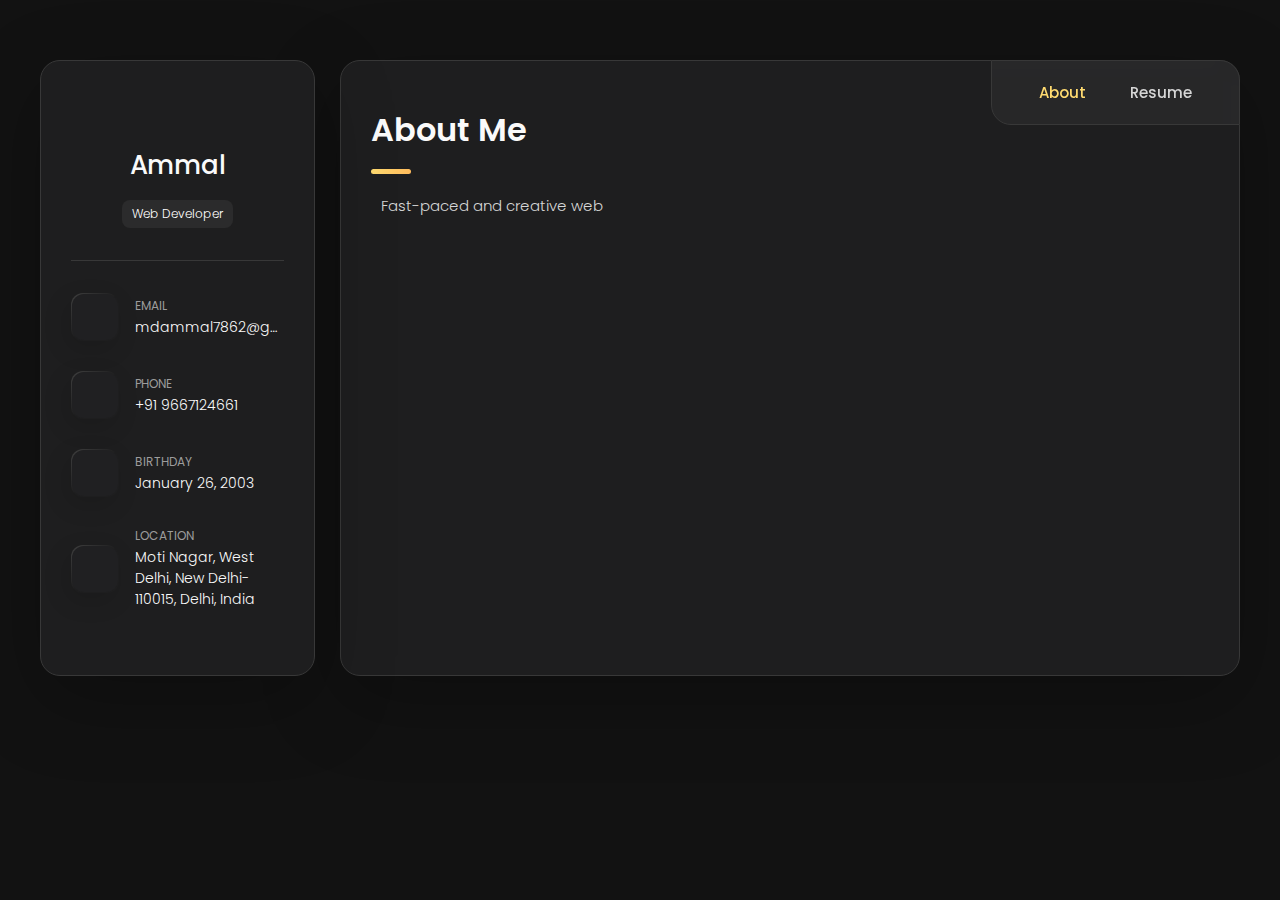
<file: index.html>
<!DOCTYPE html>
<html lang="en">
<head>
    <meta charset="UTF-8">
    <meta name="viewport" content="width=device-width, initial-scale=1.0">
    <title>Personal Portfolio</title>
    <link rel="stylesheet" href="style.css">
    <link rel="shortcut icon" href="https://i.postimg.cc/9fqYVvxh/logo.png" type="image/x-icon">
</head>
<body>
    <main>
        <aside class="sidebar " data-sidebar>
            <div class="sidebar-info">
                <figure class="avatar-box">
                </figure>

                <div class="info-content">
                    <h1 class="name" title="Ammal">Ammal</h1>
                    <p class="title">Web Developer</p>
                </div>

                <button class="info-more-btn" data-sidebar-btn>
                    <span>Show Contacts</span>
                    <ion-icon name="chevron-down"></ion-icon>
                </button>
            </div>

            <div class="sidebar-info-more">
                <div class="separator"></div>

                <ul class="contacts-list">
                    <li class="contact-item">
                        <div class="icon-box">
                            <ion-icon name="mail-outline"></ion-icon>
                        </div>

                        <div class="contact-info">
                            <p class="contact-title">Email</p>

                            <a href="mailto:mdammal7862@gmail.com" class="contact-link">mdammal7862@gmail.com</a>
                        </div>
                    </li>

                    <li class="contact-item">
                        <div class="icon-box">
                            <ion-icon name="phone-portrait-outline"></ion-icon>
                        </div>

                        <div class="contact-info">
                            <p class="contact-title">Phone</p>

                            <a href="tel:+919667124661" class="contact-link">+91 9667124661</a>
                        </div>
                    </li>

                    <li class="contact-item">
                        <div class="icon-box">
                            <ion-icon name="calendar-outline"></ion-icon>
                        </div>

                        <div class="contact-info">
                            <p class="contact-title">Birthday</p>

                            <time datetime="2003-01-26">January 26, 2003</time>
                        </div>
                    </li>

                    <li class="contact-item">
                        <div class="icon-box">
                            <ion-icon name="location-outline"></ion-icon>
                        </div>

                        <div class="contact-info">
                            <p class="contact-title">Location</p>
                            <a href="https://maps.app.goo.gl/Fm9rsKjtasPS544p7" target="_blank">
                            <address>Moti Nagar, West Delhi, New Delhi-110015, Delhi, India</address>
                            </a>
                        </div>
                    </li>
                </ul>

                <div class="separator"></div>

                <ul class="social-list">
                    <li class="social-item"><a href="https://github.com/Md-ammal" target="_blank" class="social-link"><ion-icon name="logo-github"></ion-icon></a></li>
                    <li class="social-item"><a href="https://codepen.io/Ammal" target="_blank" class="social-link"><ion-icon name="logo-codepen"></ion-icon></a></li>
                    <li class="social-item"><a href="https://www.linkedin.com/in/ammal-32433720a" target="_blank" class="social-link"><ion-icon name="logo-linkedin"></ion-icon></a></li>
                </ul>
            </div>
        </aside>

        <div class="main-content">
            <nav class="navbar">
                <ul class="navbar-list">
                    <li class="navbar-item"><button class="navbar-link active" data-nav-link>About</button></li>
                    <li class="navbar-item"><button class="navbar-link" data-nav-link>Resume</button></li>
                    <!-- <li class="navbar-item"><button class="navbar-link" data-nav-link>Portfolio</button></li> -->
                    <!-- <li class="navbar-item"><button class="navbar-link" data-nav-link>Blog</button></li> -->
                </ul>
            </nav>

            <article class="about active" data-page="about">
                <header>
                    <h2 class="h2 article-title">About me</h2>
                </header>

                <section class="about-text">
                    <p>Fast-paced and creative web
</file>
<file: style.css>
@import url('https://fonts.googleapis.com/css2?family=Poppins:ital,wght@0,100;0,200;0,300;0,400;0,500;0,600;0,700;0,800;0,900;1,100;1,200;1,300;1,400;1,500;1,600;1,700;1,800;1,900&display=swap');

:root {
    --bg-gradient-onyx: linear-gradient(to bottom right, hsl(240, 1%, 25%) 3%, hsl(0, 0%, 19%) 97%);
    --bg-gradient-jet: linear-gradient(to bottom right, hsla(240, 1%, 18%, .251) 3%, hsla(240, 2%, 11%, 0) 100%), hsl(240, 2%, 13%);
    --bg-gradient-yellow1: linear-gradient(to bottom right, hsl(45, 100%, 71%) 0%, hsla(36, 100%, 69%, 0) 50%);
    --bg-gradient-yellow2: linear-gradient(135deg, hsla(45, 100%, 71%, .251) 0%, hsla(35, 100%, 68%, 0) 59.86%), hsl(240, 2%, 13%);
    --border-gradient-onyx: linear-gradient(to bottom right, hsl(0, 0%, 25%) 0%, hsla(0, 0%, 25%, 0) 50%);
    --text-gradient-yellow: linear-gradient(to right, hsl(45, 100%, 72%), hsl(35, 100%, 68%));

    --jet: hsl(0, 0%, 22%);
    --onyx: hsl(240, 1%, 17%);
    --eerie-black1: hsl(240, 2%, 13%);
    --eerie-black2: hsl(240, 2%, 12%);
    --smoky-black: hsl(0, 0%, 7%);
    --white1: hsl(0, 0%, 100%);
    --white2: hsl(0, 0%, 98%);
    --orange-yellow-crayola: hsl(45, 100%, 72%);
    --vegas-gold: hsl(45, 54%, 58%);
    --light-gray: hsl(0, 0%, 84%);
    --light-gray70: hsla(0, 0%, 84%, .7);
    --bittersweet-shimmer: hsl(0, 43%, 51%);

    --ff-poppins: 'Poppins', sans-serif;

    --fs1: 24px;
    --fs2: 18px;
    --fs3: 17px;
    --fs4: 16px;
    --fs5: 15px;
    --fs6: 14px;
    --fs7: 13px;
    --fs8: 12px;

    --fw300: 300;
    --fw400: 400;
    --fw500: 500;
    --fw600: 600;

    --shadow1: -4px 8px 24px hsla(0, 0%, 0%, .25);
    --shadow2: 0px 16px 30px hsla(0, 0%, 0%, .25);
    --shadow3: 0px 16px 40px hsla(0, 0%, 0%, .25);
    --shadow4: 0px 25px 50px hsla(0, 0%, 0%, .15);
    --shadow5: 0px 24px 80px hsla(0, 0%, 0%, .25);

    --transition1: .25s ease;
    --transition2: .5s ease-in-out;
}

*, *::before, *::after {
    margin: 0;
    padding: 0;
    box-sizing: border-box;
}

a {text-decoration: none; }

li {list-style: none; }

img, ion-icon, a, button, time, span { display: block; }

button {
    font: inherit;
    background: none;
    border: none;
    text-align: left;
    cursor: pointer;
}

input, textarea {
    display: block;
    width: 100%;
    background: none;
    font: inherit;
}

::selection {
    background: var(--orange-yellow-crayola);
    color: var(--smoky-black);
}

:focus { outline-color: var(--orange-yellow-crayola); }

html { font-family: var(--ff-poppins); }

body { background: var(--smoky-black); }

main {
    margin: 15px 12px;
    margin-bottom: 75px;
    min-width: 259px;
}

.sidebar, article {
    background: var(--eerie-black2);
    border: 1px solid var(--jet);
    border-radius: 20px;
    box-shadow: var(--shadow1);
    z-index: 1;
    padding: 15px;
}

    .sidebar.active { max-height: 405px; }

.separator {
    width: 100%;
    height: 1px;
    background: var(--jet);
    margin: 16px 0;
}

.icon-box {
    position: relative;
    background: var(--border-gradient-onyx);
    width: 30px;
    height: 30px;
    border-radius: 8px;
    display: flex;
    justify-content: center;
    align-items: center;
    font-size: 16px;
    color: var(--orange-yellow-crayola);
    box-shadow: var(--shadow1);
    z-index: 1;
}

    .icon-box::before {
        content: '';
        position: absolute;
        inset: 1px;
        background: var(--eerie-black1);
        border-radius: inherit;
        z-index: -1;
    }

    .icon-box ion-icon { --ionicon-stroke-width: 35px; }

article { display: none; }

    article.active { 
        display: block;
        animation: fade .5s ease backwards;
    }

        @keyframes fade {
            0% { opacity: 0; }
            100% { opacity: 1; }
        }

.h2, .h3, .h4, .h5 { 
    color: var(--white2);
    text-transform: capitalize;
}

    .h2 { font-size: var(--fs1); }
    .h3 { font-size: var(--fs2); }
    .h4 { font-size: var(--fs4); }
    .h5 { 
        font-size: var(--fs7);
        font-weight: var(--fw500); 
    }

.article-title {
    position: relative;
    padding-bottom: 7px;
}

    .article-title::after {
        content: '';
        position: absolute;
        bottom: 0;
        left: 0;
        width: 30px;
        height: 3px;
        background: var(--text-gradient-yellow);
        border-radius: 3px;
    }

.has-scrollbar::-webkit-scrollbar {
    width: 5px;
    height: 5px;
}

.has-scrollbar::-webkit-scrollbar-track {
    background: var(--onyx);
    border-radius: 5px;
}

.has-scrollbar::-webkit-scrollbar-thumb {
    background: var(--orange-yellow-crayola);
    border-radius: 5px;
}

.has-scrollbar::-webkit-scrollbar-button { width: 20px; }

.content-card {
    position: relative;
    background: var(--border-gradient-onyx);
    padding: 15px;
    padding-top: 45px;
    border-radius: 14px;
    box-shadow: var(--shadow2);
    cursor: pointer;
    z-index: 1;
}

    .content-card::before {
        content: '';
        position: absolute;
        inset: 1px;
        background: var(--bg-gradient-jet);
        border-radius: inherit;
        z-index: -1;
    }

/*ASIDE - SIDEBAR*/

.sidebar {
    margin-bottom: 15px;
    max-height: 112px;
    overflow: hidden;
    padding: 15px;
    transition: var(--transition2);
}

.sidebar-info {
    position: relative;
    display: flex;
    justify-content: flex-start;
    align-items: center;
    gap: 15px;
}



.avatar-box {
    background: var(--bg-gradient-onyx);
    border-radius: 20px;
}

.info-content .name {
    color: var(--white2);
    font-size: var(--fs3);
    font-weight: var(--fw500);
    letter-spacing: -0.25px;
    margin-bottom: 10px;
}

.info-content .title {
    color: var(--white1);
    background: var(--onyx);
    font-size: var(--fs8);
    font-weight: var(--fw300);
    width: max-content;
    padding: 3px 12px;
    border-radius: 8px;
}

.info-more-btn {
    position: absolute;
    top: -15px;
    right: -15px;
    border-radius: 0 15px;
    font-size: 13px;
    color: var(--orange-yellow-crayola);
    background: var(--border-gradient-onyx);
    padding: 10px;
    box-shadow: var(--shadow2);
    transition: var(--transition1);
    z-index: 1;
}

    .info-more-btn::before {
        content: '';
        position: absolute;
        inset: 1px;
        border-radius: inherit;
        background: var(--bg-gradient-jet);
        transition: var(--transition1);
        z-index: -1;
    }

        .info-more-btn:hover, .info-more-btn:focus { background: var(--bg-gradient-yellow1); }
        .info-more-btn:hover::before, .info-more-btn:focus::before { background: var(--bg-gradient-yellow2); }

    .info-more-btn span { display: none; }

.sidebar-info-more {
    opacity: 0;
    visibility: hidden;
    transition: var(--transition2);
}

    .sidebar.active .sidebar-info-more {
        opacity: 1;
        visibility: visible;
    }

.contacts-list {
    display: grid;
    grid-template-columns: 1fr;
    gap: 16px;
}

.contact-item {
    min-width: 100%;
    display: flex;
    align-items: center;
    gap: 16px;
}

.contact-info {
    max-width: calc(100% - 46px);
    width: calc(100% - 46px);
}

    .contact-info :is(.contact-link, time, address) {
        color: var(--white2);
        font-size: var(--fs7);
    }

    .contact-info address { font-style: normal; }

.contact-title {
    color: var(--light-gray70);
    font-size: var(--fs8);
    text-transform: uppercase;
    margin-bottom: 2px;
}

.social-list {
    display: flex;
    justify-content: flex-start;
    align-items: center;
    gap: 15px;
    padding-bottom: 4px;
    padding-left: 7px;
}

.social-item .social-link {
    color: var(--light-gray70);
    font-size: 18px;
}

    .social-item .social-link:hover { color: var(--light-gray); }

/*NAVBAR*/

.navbar {
    position: fixed;
    bottom: 0;
    left: 0;
    width: 100%;
    background: hsla(240, 1%, 17%, .75);
    backdrop-filter: blur(10px);
    border: 1px solid var(--jet);
    border-radius: 12px 12px 0 0;
    box-shadow: var(--shadow2);
    z-index: 5;
}

.navbar-list {
    display: flex;
    flex-wrap: wrap;
    justify-content: center;
    align-items: center;
    padding: 0 10px;
}

.navbar-link {
    color: var(--light-gray);
    font-size: var(--fs8);
    padding: 20px 7px;
    transition: color var(--transition1);
}

    .navbar-link:hover, .navbar-link:focus { color: var(--light-gray70); }
    .navbar-link.active { color: var(--orange-yellow-crayola); }

/*ABOUT*/

.about .article-title { 
    margin-bottom: 15px;
    margin-top: 15px;
}

.about-text {
    color: var(--light-gray);
    font-size: var(--fs6);
    font-weight: var(--fw300);
    line-height: 1.6;
}

    .about-text p { 
        margin-bottom: 15px;
        text-align: justify;
        padding-left: 10px;
        padding-right: 10px;
     }

.service { margin-bottom: 35px; }

.service-title { margin-bottom: 20px; }

.service-list {
    display: grid;
    grid-template-columns: 1fr;
    gap: 20px;
}

.service-item {
    position: relative;
    background: var(--border-gradient-onyx);
    padding: 20px;
    border-radius: 14px;
    box-shadow: var(--shadow2);
    z-index: 1;
}

    .service-item::before {
        content: '';
        position: absolute;
        inset: 1px;
        background: var(--bg-gradient-jet);
        border-radius: inherit;
        z-index: -1;
    }

.service-icon-box { margin-bottom: 10px; }
    .service-icon-box img { margin: auto; }

.service-content-box { text-align: center; }
.service-item-title { margin-bottom: 7px; }

.service-item-text {
    color: var(--light-gray);
    font-size: var(--fs6);
    font-weight: var(--fw300);
    line-height: 1.6;
}

/*TESTIMONIALS*/

.testimonials { margin-bottom: 30px; }
.testimonials-title { margin-bottom: 20px; }

.testimonials-list {
    display: flex;
    justify-content: flex-start;
    align-items: flex-start;
    gap: 15px;
    margin: 0 -15px;
    padding: 25px 15px;
    padding-bottom: 35px;
    overflow-x: auto;
    scroll-behavior: smooth;
    overscroll-behavior-inline: contain;
    scroll-snap-type: inline mandatory;
}

.testimonials-item {
    min-width: 100%;
    scroll-snap-align: center;
}

.testimonials-avatar-box {
    position: absolute;
    top: 0;
    left: 0;
    transform: translate(15px, -25px);
    background: var(--bg-gradient-onyx);
    border-radius: 14px;
    box-shadow: var(--shadow1);
}

.testimonials-text {
    color: var(--light-gray);
    font-size: var(--fs6);
    font-weight: var(--fw300);
    line-height: 1.6;
    display: -webkit-box;
    line-clamp: 4;
    -webkit-line-clamp: 4;
    -webkit-box-orient: vertical;
    overflow: hidden;
}

/*MODAL CONTAINER*/

.modal-container {
    position: fixed;
    top: 0;
    left: 0;
    width: 100%;
    height: 100%;
    display: flex;
    justify-content: center;
    align-items: center;
    overflow-y: auto;
    overscroll-behavior: contain;
    z-index: 20;
    pointer-events: none;
    visibility: hidden;
}

    .modal-container::-webkit-scrollbar { display: none; }

    .modal-container.active {
        pointer-events: all;
        visibility: visible;
    }

        .modal-container.active .testimonials-modal {
            transform: scale(1);
            opacity: 1;
        }

.overlay {
    position: fixed;
    top: 0;
    left: 0;
    width: 100%;
    height: 100vh;
    background: hsl(0, 0%, 5%);
    opacity: 0;
    visibility: hidden;
    pointer-events: none;
    z-index: 1;
    transition: var(--transition1);
}

    .overlay.active {
        opacity: .8;
        visibility: visible;
        pointer-events: all;
    }

.testimonials-modal {
    background: var(--eerie-black2);
    position: relative;
    padding: 15px;
    margin: 15px 12px;
    border: 1px solid var(--jet);
    border-radius: 14px;
    box-shadow: var(--shadow5);
    transform: scale(1.2);
    opacity: 0;
    transition: var(--transition1);
    z-index: 2;
}

.modal-close-btn {
    position: absolute;
    top: 15px;
    right: 15px;
    background: var(--onyx);
    border-radius: 8px;
    width: 32px;
    height: 32px;
    display: flex;
    justify-content: center;
    align-items: center;
    color: var(--white2);
    font-size: 18px;
    opacity: .7;
}

    .modal-close-btn:hover, .modal-close-btn:focus { opacity: 1; }
    .modal-close-btn ion-icon { --ionicon-stroke-width: 50px; }

.modal-avatar-box {
    background: var(--bg-gradient-onyx);
    width: max-content;
    border-radius: 14px;
    margin-bottom: 15px;
    box-shadow: var(--shadow2);
}

.modal-img-wrapper > img { display: none; }

.modal-title { margin-bottom: 4px; }

.modal-content time {
    font-size: var(--fs6);
    color: var(--light-gray70);
    font-weight: var(--fw500);
    margin-bottom: 10px;
}

.modal-content p {
    color: var(--light-gray);
    font-size: var(--fs6);
    font-weight: var(--fw300);
    line-height: 1.6;
}

/*CLIENTS*/

.clients { margin-bottom: 15px; }

.clients-list {
    display: flex;
    justify-content: flex-start;
    align-items: flex-start;
    gap: 15px;
    margin: 0 -15px;
    padding: 25px;
    padding-bottom: 25px;
    overflow-x: auto;
    scroll-behavior: smooth;
    overscroll-behavior-inline: contain;
    scroll-snap-type: inline mandatory;
    scroll-padding-inline: 25px;
}

.clients-item {
    min-width: 50%;
    scroll-snap-align: start;
}

    .clients-item img {
        width: 100%;
        filter: grayscale(1);
        transition: var(--transition1);
    }

        .clients-item img:hover { filter: grayscale(0);}

/*RESUME*/

.article-title { margin-bottom: 30px; }

.timeline { margin-bottom: 30px; }

    .timeline .title-wrapper {
        display: flex;
        align-items: center;
        gap: 15px;
        margin-bottom: 25px;
    }

.timeline-list {
    font-size: var(--fs6);
    margin-left: 45px;
}

    .timeline-list span {
        color: var(--vegas-gold);
        font-weight: var(--fw400);
        line-height: 1.6;
    }

.timeline-item { position: relative; }

    .timeline-item:not(:last-child) { margin-bottom: 20px; }
        .timeline-item:not(:last-child)::before {
            content: '';
            position: absolute;
            top: -25px;
            left: -30px;
            width: 1px;
            height: calc(100% + 50px);
            background: var(--jet);
        }

    .timeline-item::after {
        content: '';
        position: absolute;
        top: 5px;
        left: -33px;
        height: 6px;
        width: 6px;
        border-radius: 50%;
        background: var(--text-gradient-yellow);
        box-shadow: 0 0 0 4px var(--jet);
    }

.timeline-item-title {
    font-size: var(--fs6);
    line-height: 1.3;
    margin-bottom: 7px;
}

.timeline-text {
    color: var(--light-gray);
    font-weight: var(--fw300);
    line-height: 1.6;
    text-align: justify;
}

/*SKILLS*/

.skills-title { margin-bottom: 20px; }

.skills-list { padding: 20px; }

.skills-item:not(:last-child) {margin-bottom: 15px; }

.skill .title-wrapper {
    display: flex;
    align-items: center;
    gap: 5px;
    margin-bottom: 8px;
}

    .skill .title-wrapper data {
        color: var(--light-gray);
        font-size: var(--fs7);
        font-weight: var(--fw300);
    }

.skills-progress-bg {
    background: var(--jet);
    width: 100%;
    height: 8px;
    border-radius: 10px;
}

.skills-progress-fill {
    background: var(--text-gradient-yellow);
    height: 100%;
    border-radius: inherit;
}

/*PORTFOLIO*/

.filter-list { display: none; }

.filter-select-box { 
    position: relative;
    margin-bottom: 25px;
}

.filter-select {
    background: var(--eerie-black2);
    color: var(--light-gray);
    display: flex;
    justify-content: space-between;
    align-items: center;
    width: 100%;
    padding: 12px 16px;
    border: 1px solid var(--jet);
    border-radius: 14px;
    font-size: var(--fs6);
    font-weight: var(--fw300);
}

    .filter-select.active .select-icon { transform: rotate(0.5turn); }

.select-list {
    background: var(--eerie-black2);
    position: absolute;
    top: calc(100% + 6px);
    width: 100%;
    padding: 6px;
    border: 1px solid var(--jet);
    border-radius: 14px;
    z-index: 2;
    visibility: hidden;
    pointer-events: none;
    transition: .5s ease-in-out;
}

    .filter-select.active + .select-list {
        opacity: 1;
        visibility: visible;
        pointer-events: all;
    }

.select-item button {
    background: var(--eerie-black2);
    color: var(--light-gray);
    font-size: var(--fs6);
    font-weight: var(--fw300);
    text-transform: capitalize;
    width: 100%;
    padding: 8px 10px;
    border-radius: 8px;
}

    .select-item button:hover { --eerie-black2: hsl(240, 2%, 20%); }

.project-list {
    display: grid;
    grid-template-columns: 1fr;
    gap: 30px;
    margin-bottom: 10px;
}

.project-item { display: none; }

    .project-item.active {
        display: block;
        animation: scaleUp .25s ease forwards;
    }

        @keyframes scaleUp {
            0% { transform: scale(0.5); }
            100% { transform: scale(1); }
        }

    .project-item > a { width: 100%; }

.project-img {
    position: relative;
    width: 100%;
    height: 200px;
    border-radius: 16px;
    overflow: hidden;
    margin-bottom: 15px;
}

    .project-img img {
        width: 100%;
        height: 100%;
        object-fit: cover;
        transition: var(--transition1);
    }

    .project-img::before {
        content: '';
        position: absolute;
        top: 0;
        left: 0;
        width: 100%;
        height: 100%;
        background: transparent;
        z-index: 1;
        transition: var(--transition1);
    }

        .project-item > a:hover img { transform: scale(1.1); }

        .project-item > a:hover .project-img::before { background: hsla(0, 0%, 0%, .5); }

.project-item-icon-box {
    --scale: .8;

    background: var(--jet);
    color: var(--orange-yellow-crayola);
    position: absolute;
    top: 50%;
    left: 50%;
    transform: translate(-50%, -50%) scale(var(--scale));
    font-size: 20px;
    padding: 18px;
    border-radius: 12px;
    opacity: 0;
    z-index: 1;
    transition: var(--transition1);
}

    .project-item > a:hover .project-item-icon-box {
        --scale: 1;
        opacity: 1;
    }

    .project-item-icon-box ion-icon { --ionicon-stroke-width: 50px; }

.project-title, .project-category { margin-left: 10px; }

    .project-title {
        color: var(--white2);
        font-size: var(--fs5);
        font-weight: var(--fw400);
        text-transform: capitalize;
        line-height: 1.3;
    }

    .project-category {
        color: var(--light-gray70);
        font-size: var(--fs6);
        font-weight: var(--fw300);
    }

/*BLOG*/

.blog-posts { margin-bottom: 10px; }

.blog-posts-list {
    display: grid;
    grid-template-columns: 1fr;
    gap: 20px;
}

.blog-posts-item > a {
    position: relative;
    background: var(--border-gradient-onyx);
    height: 100%;
    box-shadow: var(--shadow4);
    border-radius: 16px;
    z-index: 1;
}

    .blog-posts-item > a::before {
        content: '';
        position: absolute;
        inset: 1px;
        border-radius: inherit;
        background: var(--eerie-black1);
        z-index: -1;
    }

.blog-banner-box {
    width: 100%;
    height: 200px;
    border-radius: 12px;
    overflow: hidden;
}

    .blog-banner-box img {
        width: 100%;
        height: 100%;
        object-fit: cover;
        transition: var(--transition1);
    }

.blog-content { padding: 15px; }

.blog-meta {
    display: flex;
    justify-content: flex-start;
    align-items: center;
    gap: 7px;
    margin-bottom: 10px;
}

    .blog-meta :is(.blog-category, time) {
        color: var(--light-gray70);
        font-size: var(--fs6);
        font-weight: var(--fw300);
    }

    .blog-meta .dot {
        background: var(--light-gray70);
        width: 4px;
        height: 4px;
        border-radius: 4px;
    }

.blog-item-title {
    margin-bottom: 10px;
    line-height: 1.3;
    transition: var(--transition1);
}

    .blog-post-item > a:hover .blog-item-title { color: var(--orange-yellow-crayola); }

.blog-text {
    color: var(--light-gray);
    font-size: var(--fs6);
    font-weight: var(--fw300);
    line-height: 1.6;
    text-align: justify;
}

/*CONTACT*/

.mapbox {
    position: relative;
    height: 250px;
    width: 100%;
    border-radius: 16px;
    margin-bottom: 30px;
    border: 1px solid var(--jet);
    overflow: hidden;
}

    .mapbox figure { height: 100%; }

    .mapbox iframe {
        width: 100%;
        height: 100%;
        border: none;
        filter: grayscale(1) invert(1);
    }

.contact-form { margin-bottom: 10px; }

.form-title { margin-bottom: 20px; }

.input-wrapper {
    display: grid;
    grid-template-columns: 1fr;
    gap: 25px;
    margin-bottom: 25px;
}

.form-input {
    color: var(--white2);
    font-size: var(--fs6);
    font-weight: var(--fw400);
    padding: 13px 20px;
    border: 1px solid var(--jet);
    border-radius: 14px;
    outline: none;
}

    .form-input::placeholder { font-weight: var(--fw500); }
    .form-input:focus { border-color: var(--orange-yellow-crayola); }
        .form-input:focus:invalid { border-color: var(--bittersweet-shimmer); }

textarea.form-input {
    min-height: 100px;
    height: 120px;
    max-height: 200px;
    resize: vertical;
    margin-bottom: 25px;
}

    textarea.form-input::-webkit-realizer { display: none; }

.form-btn {
    position: relative;
    width: 100%;
    background: var(--border-gradient-onyx);
    color: var(--orange-yellow-crayola);
    display: flex;
    justify-content: center;
    align-items: center;
    gap: 10px;
    padding: 13px 20px;
    border-radius: 14px;
    font-size: var(--fs6);
    text-transform: capitalize;
    box-shadow: var(--shadow3);
    z-index: 1;
    transition: var(--transition1);
}

    .form-btn::before {
        content: '';
        position: absolute;
        inset: 1px;
        background: var(--bg-gradient-jet);
        border-radius: inherit;
        z-index: -1;
        transition: var(--transition1);
    }

    .form-btn ion-icon { font-size: 16px; }
    .form-btn:hover { background: var(--bg-gradient-yellow1); }
        .form-btn::before { background: var(--bg-gradient-yellow2); }

    .form-btn:disabled {
        opacity: .7;
        cursor: not-allowed;
    }

        .form-btn:disabled:hover { background: var(--border-gradient-onyx); }
            .form-btn:disabled:hover::before { background: var(--bg-gradient-jet); }


/*MEDIA QUERIES*/

@media (min-width: 450px) {
    .clients-item { min-width: calc(33.33% - 10px); }

    .project-img, .blog-banner-box { height: auto; }
}

@media (min-width: 580px) {
    :root {
        --fs1: 32px;
        --fs2: 24px;
        --fs3: 26px;
        --fs4: 18px;
        --fs6: 15px;
        --fs7: 15px;
        --fs8: 12px;
    }

    .sidebar, article {
        width: 520px;
        margin-inline: auto;
        padding: 30px;
    }

    .article-title {
        font-weight: var(--fw600);
        padding-bottom: 15px;
    }

        .article-title::after {
            width: 40px;
            height: 5px;
        }

    .icon-box {
        width: 48px;
        height: 48px;
        border-radius: 12px;
        font-size: 18px;
    }

    main {
        margin-top: 60px;
        margin-bottom: 100px;
    }

    .sidebar {
        max-height: 180px;
        margin-bottom: 30px;
    }

        .sidebar.active { max-height: 584px; }

    .sidebar-info { gap: 25px; }

    .avatar-box { border-radius: 30px; }
        .avatar-box img { width: 120px; }

    .info-content .name { margin-bottom: 15px; }
    .info-content .title { padding: 5px 10px; }

    .info-more-btn {
        top: -30px;
        right: -30px;
        padding: 10px 15px;
    }

        .info-more-btn span {
            display: block;
            font-size: var(--fs8);
        }

        .info-more-btn ion-icon { display: none; }

    .separator { margin: 32px 0; }

    .contacts-list { gap: 20px; }

    .contact-info {
        max-width: calc(100% - 64px);
        width: calc(100% - 64px);
    }

    .navbar { border-radius: 20px 20px 0 0; }

    .navbar-list { gap: 20px; }
    .navbar-link { --fs8: 14px; }

    .about .article-title { margin-bottom: 20px; }
    .about-text { margin-bottom: 40px; }

    .service-item {
        display: flex;
        justify-content: flex-start;
        align-items: flex-start;
        gap: 18px;
        padding: 30px;
    }

    .service-icon-box {
        margin-bottom: 0;
        margin-top: 5px;
    }

    .service-content-box { text-align: left; }

    .testimonials-title { margin-bottom: 25px; }

    .testimonials-list {
        gap: 30px;
        margin: 0 -30px;
        padding: 30px;
        padding-bottom: 35px;
    }

    .content-card {
        padding: 30px;
        padding-top: 25px;
    }

    .testimonials-avatar-box {
        transform: translate(30px, -30px);
        border-radius: 28px;
    }

        .testimonials-avatar-box img { width: 80px; }

    .testimonials-item-title {
        margin-bottom: 10px;
        margin-left: 95px;
    }

    .testimonials-text {
        line-clamp: 2;
        -webkit-line-clamp: 2;
    }

    .modal-container {padding: 20px; }

    .testimonials-modal {
        display: flex;
        justify-content: flex-start;
        align-items: stretch;
        gap: 25px;
        padding: 30px;
        border-radius: 20px;
    }

    .modal-img-wrapper {
        display: flex;
        flex-direction: column;
        align-items: center;
    }

    .modal-avatar-box {
        border-radius: 18px;
        margin-bottom: 0;
    }

        .modal-avatar-box img { width: 65px; }

    .modal-img-wrapper > img {
        display: block;
        position: relative;
        /* flex-grow: 1; */
        width: 35px;
        top: 50px;
    }

    .clients-list {
        gap: 25px;
        margin: 0 -30px;
        padding: 45px;
        scroll-padding-inline: 45px;
    }

    .clients-item { min-width: calc(33..33% - 35px); }

    .timeline-list { margin-left: 65px; }

    .timeline-item:not(:last-child)::before { left: -40px; }

    .timeline-item::after {
        height: 8px;
        width: 8px;
        left: -43px;
    }

    .skills-item:not(:last-child) { margin-bottom: 25px; }

    .project-img, .blog-banner-box { border-radius: 16px; }

    .blog-posts-list { gap: 30px; }

    .blog-content { padding: 25px; }

    .mapbox {
        height: 380px;
        border-radius: 18px;
    }

    .input-wrapper {
        gap: 30px;
        margin-bottom: 30px;
    }

    .form-input { padding: 15px 20px; }

    textarea.form-input { margin-bottom: 30px; }

    .form-btn {
        --fs-6: 16px;
        padding: 16px 20px;
    }

        .form-btn ion-icon { font-size: 18px; }
}

@media (min-width: 768px) {

    .sidebar, article { width: 700px; }

    .has-scrollbar::-webkit-scrollbar-button { width: 100px; }

    .contacts-list {
        grid-template-columns: 1fr 1fr;
        gap: 30px 15px;
    }

    .navbar-link { --fs8: 15px; }

    .testimonials-modal {
        gap: 35px;
        max-width: 680px;
    }

    .modal-avatar-box img { width: 80px; }

    .article-title { padding-bottom: 20px; }

    .filter-select-box { display: none; }

    .filter-list {
        display: flex;
        justify-content: flex-start;
        align-items: center;
        gap: 25px;
        padding-left: 5px;
        margin-bottom: 30px;
    }

    .filter-item button {
        color: var(--light-gray);
        font-size: var(--fs5);
        transition: var(--transition1);
    }

        .filter-item button:hover { color: var(--light-gray70); }
        .filter-item button.active { color: var(--orange-yellow-crayola); }

    .project-list, .blog-posts-list { grid-template-columns: 1fr 1fr; }

    .input-wrapper { grid-template-columns: 1fr 1fr; }

    .form-btn {
        width: max-content;
        margin-left: auto;
    }
}

@media (min-width: 1024px) {

    :root {
        --shadow1: -4px 8px 24px hsla(0, 0%, 0%, .125);
        --shadow2: 0px 16px 30px hsla(0, 0%, 0%, .125);
        --shadow3: 0px 16px 40px hsla(0, 0%, 0%, .125);
    }

    .sidebar, article {
        width: 950px;
        box-shadow: var(--shadow5);
    }

    main { margin-bottom: 60px; }

    .main-content {
        position: relative;
        width: max-content;
        margin: auto;
    }

    .navbar {
        position: absolute;
        bottom: auto;
        top: 0;
        left: auto;
        right: 0;
        width: max-content;
        border-radius: 0 20px;
        padding: 0 20px;
        box-shadow: none;
    }

    .navbar-list {
        gap: 30px;
        padding: 0 20px;
    }

    .navbar-link { font-weight: var(--fw500); }

    .service-list {
        grid-template-columns: 1fr 1fr;
        gap: 20px 25px;
    }

    .testimonials-item { min-width: calc(50% - 15px); }

    .modal-img-wrapper > img { top: 20px; }

    .clients-item { min-width: calc(25% - 15px); }

    .project-list { grid-template-columns: repeat(3, 1fr); }

    .blog-banner-box { height: 230px; }
}

@media (min-width: 1250px) {

    body::-webkit-scrollbar { width: 20px; }
    body::-webkit-scrollbar-track { background: var(--smoky-black); }

    body::-webkit-scrollbar-thumb {
        border: 5px solid var(--smoky-black);
        background: hsla(0, 0%, 100%, .1);
        border-radius: 20px;
        box-shadow: inset 1px 1px 0 hsla(0, 0%, 100%, .11), inset -1px -1px 0 hsla(0, 0%, 100%, .11);
    }

    body::-webkit-scrollbar-thumb:hover { background: hsla(0, 0%, 100%, .15); }
    body::-webkit-scrollbar-button { height: 60px; }

    .sidebar, article { width: auto; }

    article { min-height: 100%; }

    main {
        max-width: 1200px;
        margin-inline: auto;
        display: flex;
        justify-content: center;
        align-items: stretch;
        gap: 25px;
    }

    .main-content {
        min-width: 75%;
        width: 75%;
        margin: 0;
    }

    .sidebar {
        position: sticky;
        top: 60px;
        max-height: max-content;
        height: 100%;
        margin-bottom: 0;
        padding-top: 60px;
        z-index: 1;
    }

    .sidebar-info { flex-direction: column; }

    .avatar-box img { width: 150px; }

    .info-content .name {
        white-space: nowrap;
        text-align: center;
    }

    .info-content .title { margin: auto; }

    .info-more-btn { display: none; }

    .sidebar-info-more {
        opacity: 1;
        visibility: visible;
    }

    .contacts-list { grid-template-columns: 1fr; }

    .contact-info :is(.contact-link) {
        white-space: nowrap;
        overflow: hidden;
        text-overflow: ellipsis;
    }

    .contact-info :is(.contact-link, time, address) {
        --fs7: 14px;
        font-weight: var(--fw300);
    }

    .separator:last-of-type {
        margin: 15px 0;
        opacity: 0;
    }

    .social-list { justify-content: center; }

    .timeline-text { max-width: 700px; }
}
</file>
